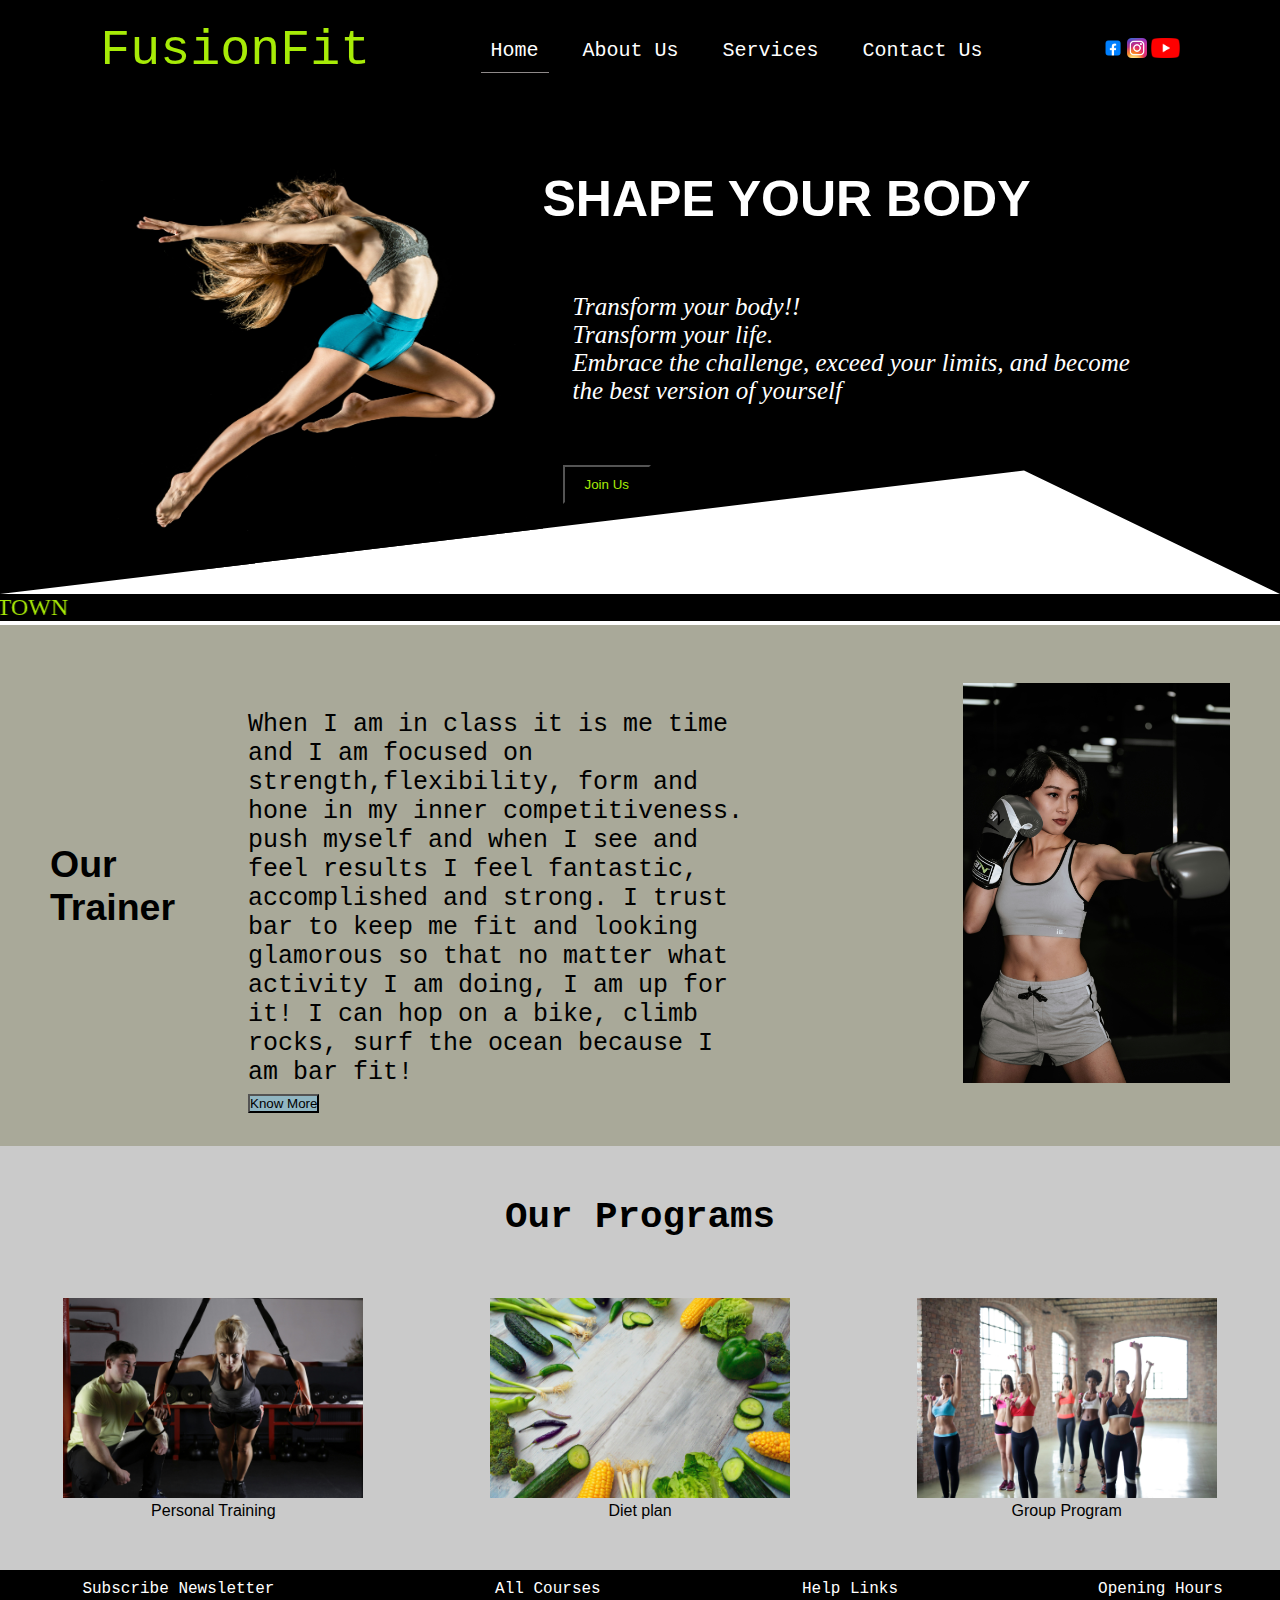
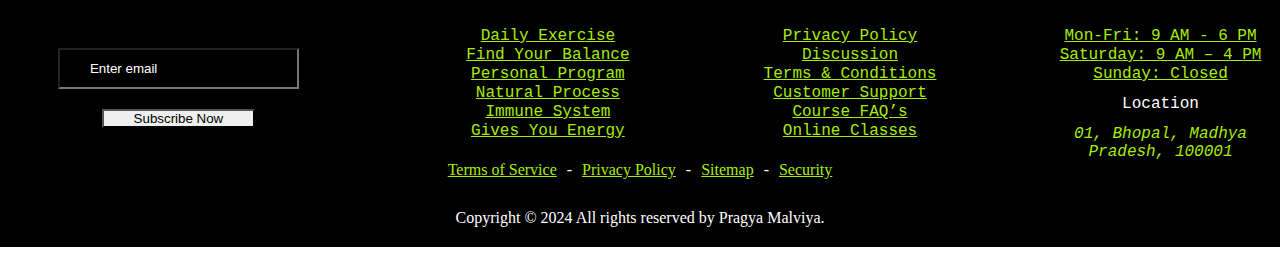
<file: Task 1(Landing Page)/index.html>
<!DOCTYPE html>
<html lang="en">
<head>
    <meta charset="UTF-8">
    <meta name="viewport" content="width=device-width, initial-scale=1.0">
    <title>GYM website</title>
    <link rel="stylesheet" href="style.css">
</head>
<body>
    <header>
        <nav>
            <div class="logo">
                <span id="gym">FusionFit</span>
            </div>
            <div class="menu">
                <a href="index.html">Home</a>
                <a href="#">About Us</a>
                <a href="#">Services</a>
                <a href="#">Contact Us</a>
            </div>
            <div class="icon">
                <img src="images/facebook.webp" alt="">
                <img src="images/insta.webp" alt="">
                <img src="images/Youtube_logo.png" alt="">
            </div>
        </nav>
</header>
<main>
        <div class="container">
            <div class="left">
                <img src="images/main.jpg" alt="">
            </div>
            <div class="right">
                <h1>SHAPE YOUR BODY</h1>
                <p>Transform your body!!<br>Transform your life.<br>Embrace the challenge, exceed your limits, and become the best version of yourself</p>
                <button id="join">Join Us</button>
            </div>
        </div>
</main>
<marquee direction="right">BEST GYM IN THE TOWN</marquee>

<section id="abt">
    <div class="abt-row">
      <h2>Our Trainer</h2>
        <div class="abt-lef-col">
            
            <p>When I am in class it is me time and I am focused on strength,flexibility, form and hone in my inner competitiveness. <br>
              push myself and when I see and feel results I feel fantastic, accomplished and strong. 
            I trust bar to keep me fit and looking glamorous so that no matter what activity I am doing, I am up for it! I can hop on a bike, climb rocks, surf the ocean because I am bar fit!</p>
            <button>Know More</button>
        </div>
        <div class="abt-rgt-col">
            <img src="images/f1.jpg" alt="">
        </div>
    </div>
</section>



<section id="Services">
  <div class="title">
    <h2>Our Programs</h2>
  </div>
    <div class="row">
        <div class="column">
          <img src="images/personal training.jpg" alt="Image 1">
          <p>Personal Training</p>
        </div>
        <div class="column">
          <img src="images/diet.jpeg" alt="Image 2">
          <p>Diet plan</p>
        </div>
        <div class="column">
          <img src="images/group prog.jpg" alt="Image 3">
          <p>Group Program</p>
        </div>
      </div>
     



  <footer class="footer">

    <div class="footer-top section" data-section>
      <div class="container">

        <div class="footer-list">

          <p class="footer-list-title">Subscribe Newsletter</p>


          <form action="" class="footer-form">
            <input type="email" name="email_address" aria-label="email" placeholder="Enter email" required
              class="email-field">

            <button type="submit" class="btn btn-secondary">Subscribe Now</button>
          </form>

        </div>

        <ul class="footer-list">

          <li>
            <p class="footer-list-title">All Courses</p>
          </li>

          <li>
            <a href="#" class="footer-link">Daily Exercise</a>
          </li>

          <li>
            <a href="#" class="footer-link">Find Your Balance</a>
          </li>

          <li>
            <a href="#" class="footer-link">Personal Program</a>
          </li>

          <li>
            <a href="#" class="footer-link">Natural Process</a>
          </li>

          <li>
            <a href="#" class="footer-link">Immune System</a>
          </li>

          <li>
            <a href="#" class="footer-link">Gives You Energy</a>
          </li>

        </ul>

        <ul class="footer-list">

          <li>
            <p class="footer-list-title">Help Links</p>
          </li>

          <li>
            <a href="#" class="footer-link">Privacy Policy</a>
          </li>

          <li>
            <a href="#" class="footer-link">Discussion</a>
          </li>

          <li>
            <a href="#" class="footer-link">Terms & Conditions</a>
          </li>

          <li>
            <a href="#" class="footer-link">Customer Support</a>
          </li>

          <li>
            <a href="#" class="footer-link">Course FAQ’s</a>
          </li>

          <li>
            <a href="#" class="footer-link">Online Classes</a>
          </li>

        </ul>

        <ul class="footer-list">

          <li>
            <p class="footer-list-title">Opening Hours</p>
          </li>

          <li>
            <a href="#" class="footer-link">Mon-Fri: 9 AM - 6 PM</a>
          </li>

          <li>
            <a href="#" class="footer-link">Saturday: 9 AM – 4 PM</a>
          </li>

          <li>
            <a href="#" class="footer-link">Sunday: Closed</a>
          </li>

          <li>
            <p class="footer-list-title address-title">Location</p>
          </li>

          <li>
            <address class="address">
              01, Bhopal, Madhya Pradesh, 100001
            </address>
          </li>

        </ul>

      </div>
    </div>


        <ul class="footer-bottom-list">

          <li class="footer-bottom-item">
            <a href="#" class="footer-bottom-link">Terms of Service</a>
          </li>

          <li class="footer-bottom-item">
            <a href="#" class="footer-bottom-link">Privacy Policy</a>
          </li>

          <li class="footer-bottom-item">
            <a href="#" class="footer-bottom-link">Sitemap</a>
          </li>

          <li class="footer-bottom-item">
            <a href="#" class="footer-bottom-link">Security</a>
          </li>

        </ul>

      </div>
    </div>

  </footer>
      
</section>
<footer>
    <footer>
        <p> Copyright &copy; 2024 All rights reserved by Pragya Malviya.</p>
      </footer>
      
</footer>
</body>
</html>
</file>
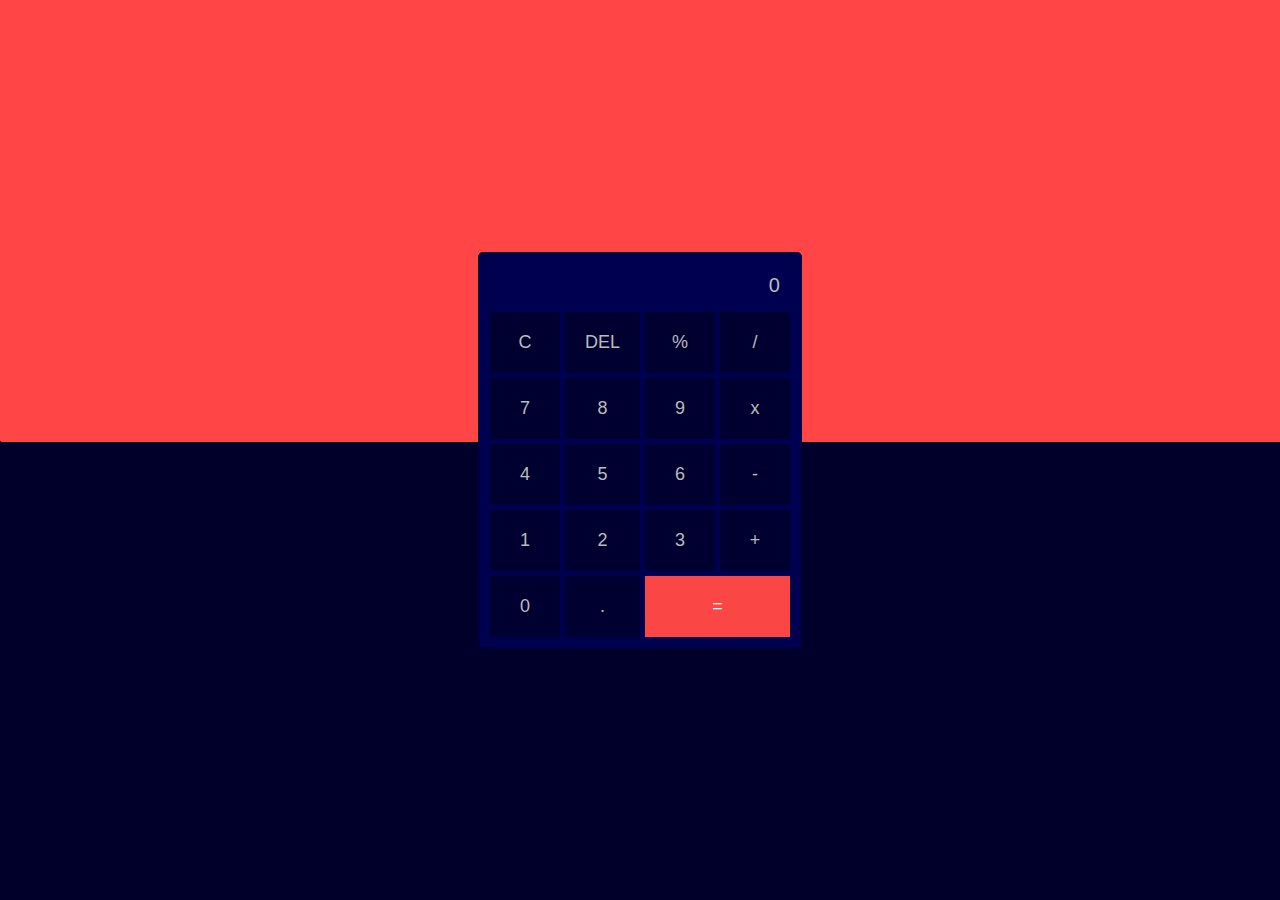
<file: Task 3(Calculator)/index.html>
<!DOCTYPE html>
<html lang="en">
<head>
  <meta charset="UTF-8">
  <meta name="viewport" content="width=device-width, initial-scale=1.0">
  <title>Basic Calculator</title>
  <link rel="stylesheet" href="styles.css">
</head>
<body>
  <div class="calculator">
    <div class="display" id="display">0</div>
    <button class="button" onclick="clearDisplay()">C</button>
    <button class="button" onclick="deleteLastCharacter()">DEL</button>
    <button class="button" onclick="appendToDisplay('%')">%</button>
    <button class="button" onclick="appendToDisplay('/')">/</button>
    
    <button class="button" onclick="appendToDisplay('7')">7</button>
    <button class="button" onclick="appendToDisplay('8')">8</button>
    <button class="button" onclick="appendToDisplay('9')">9</button>
    <button class="button" onclick="appendToDisplay('*')">x</button>
    <button class="button" onclick="appendToDisplay('4')">4</button>
    <button class="button" onclick="appendToDisplay('5')">5</button>
    <button class="button" onclick="appendToDisplay('6')">6</button>
    <button class="button" onclick="appendToDisplay('-')">-</button>
    <button class="button" onclick="appendToDisplay('1')">1</button>
    <button class="button" onclick="appendToDisplay('2')">2</button>
    <button class="button" onclick="appendToDisplay('3')">3</button>
    <button class="button" onclick="appendToDisplay('+')">+</button>
    <button class="button" onclick="appendToDisplay('0')">0</button>
    <button class="button" onclick="appendToDisplay('.')">.</button>
    <button class="button equal" onclick="calculate()">=</button>
    
    
  </div>

  <script src="script.js"></script>
</body>
</html>
</file>
<file: Task 1(Landing Page)/style.css>
*{
	margin: 0;
	padding: 0;
}
header,main {
	background-color: #000000;
}
main{
	padding: 20px 0;
	clip-path: polygon(0% 0%,100% 0%, 100% 100%, 80% 75%, 0% 100%);
}
nav{
	width: 100%;
	height: 100px;
	display: flex;
	justify-content: space-evenly;
	align-items: center;
	color: #fff;
}
.logo{
	font-size: 50px;
	font-family:'Courier New', Courier, monospace;
	width: auto;
	color: #a7eb07;
}
.menu a{
	font-family:'Courier New', Courier, monospace;
	text-decoration: none;
	color: white;
	font-size: 20px;
	margin: 10px;
	padding: 10px;
}
.menu a:first-child{
	border-bottom: 1px solid rgb(143, 138, 138);
}
.icon img{
	height: 20px;
	width: auto;
}
.container{
width: 100%;
display: flex;
justify-content: center;
}
.left img{
	flex-basis: 50%;
	height: 450px;
	width: 445px;
}
.right{
	flex-basis: 50%;
	float: right;
}
.right h1{
	color: rgb(255, 255, 255);
	font-size: 50px;
	font-family:Arial, Helvetica, sans-serif;
	margin-top: 50px;
}
.right p{
	color:white;
	font-style: italic;
	font-size: 25px;
	margin: 65px 20px 10px 30px  ;/*top right bottom left*/
}
#join{
	font-family:Arial, Helvetica, sans-serif;
    background-color: transparent;
    padding: 10px 20px;
    color: #a7eb07;
    margin-top: 50px ;
    margin-left: 20px;
}
#join:hover{
	background-color: #fff;
	color: aqua;
 
}
.menu a:hover{
	color:#a7eb07;
}
marquee{
	color: #a7eb07;
	background-color: black;
	font-size: x-large;
}
/*About */

.abt-row{
	font-family:Verdana, Geneva, Tahoma, sans-serif;
	padding-left: 50px;
	width:auto;
	display: flex;
	justify-content: space-around;
	align-items: center;
	background-color: #a9a999;
	text-align: left;
	font-size: 25px;
}
.abt-lef-col{
	color:rgb(0, 0, 0);
	font-size: 25px;
	font-family:monospace;
	margin: 65px 20px 10px 30px;
	flex-basis: 50%;
	margin-left: 15px;
	padding: 20px;
	text-align: left;

}
.abt-rgt-col{
	flex-basis: 50%;
	text-align: right;
}
.abt-rgt-col img{
	padding-top: 50px;
	padding-right: 50px;
	padding-bottom: 50px;
	height: 400px;
	width: auto;
}
.abt-lef-col button{
	background-color: rgb(145, 182, 194);
	
}
.abt-lef-col h2{
	text-align: center;
}


/*Services */

.title {
	padding: 10px;
	padding-top: 50px;
	text-align: center;
	font-size: 25px;
	font-family:'Courier New', Courier, monospace;
	background-color: #cacaca;
}

.row {
	display: flex;
	justify-content: space-around;
	background-color: #cacaca;
  }
  
  .column {
	flex-basis: 30%;
	padding: 10px;
	padding-top: 50px;
	padding-bottom: 50px;
	text-align: center;
	background-color: #cacaca;
	font-family:Arial, Helvetica, sans-serif;
	
  }
  
  img {
	max-width: 100%;
	height: 200px;
  }


/*FOOTER*/

.footer-top {
	background-color: var(--blue-green-color-wheel);
	color: var(--white);
  }
  
  .footer-top .container {
	display: grid;
	gap: 50px;
  }
  
  .footer-list-title {
	color: #ffffff;
	font-family:'Courier New', Courier, monospace;
	font-size: var(--fs-3);
	font-weight: var(--fw-600);
	margin-block-end: 28px;
  }

  .footer-form { margin-block-start: 50px; }
  
  .footer-top .email-field {
	background-color: var(--white);
	color: var(--black-chocolate);
	padding: 11px 30px;
	border-radius: var(--radius-10);
	margin-block-end: 20px;
  }
  
  .footer-top .email-field::placeholder { color: inherit; }
  
  .footer-top .btn-secondary { border-radius: var(--radius-10); }
  
  .footer-top .btn-secondary:is(:hover, :focus) {
	background-color: var(--white);
	color: var(--onyx);
  }
  
  .footer-link {
	font-size: var(--fs-4);
	color: #a7eb07;
    font-family:'Courier New', Courier, monospace;
  }

  .address {
	color: #a7eb07;
	font-size: var(--fs-4);
	font-family:'Courier New', Courier, monospace;
	margin-block-start: 12px;
	transition: var(--transition-1);
  }
  
  .address-title { margin-block: 12px; }
  
  .footer-link:is(:hover, :focus),
  .footer-bottom-link:is(:hover, :focus) { color: var(--orange-web); }
  
  .footer-bottom {
	background-color: var(--msu-green);
	color: var(--white);
	font-size: var(--fs-4);
	text-align: center;
	padding-block: 25px;
  }
  
  .footer-bottom-list {
	display: flex;
	flex-wrap: wrap;
	justify-content: center;
	row-gap: 10px;
  }
  
  .footer-bottom-item {
	position: relative;
	display: flex;
	align-items: center;
  }
  
  .footer-bottom-item:not(:last-child)::after {
	content: "-";
	margin-inline: 10px;
  }
  
  .footer-bottom-link { transition: var(--transition-1); 
	color: #a7eb07; }
  
   .footer-top .container {
    grid-template-columns: repeat(3, 1fr);
    column-gap: 30px;
  }

  .footer-list:first-child { grid-column: 1 / 4; }

   .footer-top .container { grid-template-columns: 1fr 0.6fr 0.6fr 0.65fr; }

   .footer-list:first-child { grid-column: auto; }
 
   .footer-list-title { --fs-4: 2.4rem; }
 
   .footer-link,
   .address { --fs-5: 1.5rem; }
 
   .footer-top .btn-secondary { padding-inline: 30px; }
 
   .footer-bottom .container {
	 display: flex;
	 justify-content: space-between;
	 align-items: center;
   }


   .footer-top .container { column-gap: 100px; }

footer {
	background-color: #000000;
	color: #fff;
	text-align: center;
	padding: 10px;
	bottom: 0;
	width: auto;
  }
  .footer-list{
	list-style-type: none;
  }
</file>
<file: Task 3(Calculator)/styles.css>
body {
    font-family: Arial, sans-serif;
    display: flex;
    justify-content: center;
    align-items: center;
    height: 100vh;
    margin: 0;
    background-image: url("image/background.png");
  }
  
  .calculator {
    display: grid;
    grid-template-columns: repeat(4, 1fr);
    grid-gap: 5px;
    width: 300px;
    background-color: #000051;
    border: 2px solid #000041;
    border-radius: 5px;
    padding: 10px;
  }
  
  .display {
    grid-column: span 4;
    background-color: #000051;
    color: #bbb;
    text-align: right;
    padding: 10px;
    font-size: 20px;
  }
  
  .button {
    background-color: #000030;
    color: #bbb;
    border: none;
    padding: 20px;
    font-size: 18px;
    cursor: pointer;
  }
  
  .button:hover {
    background-color: #bbbbbba9;
  } 

  .equal {
    grid-column: span 2;
    background-color: #fb4646; 
    color: white; 
  }
  
  .equal:hover {
    background-color: #ff7f00; 
  }
</file>
